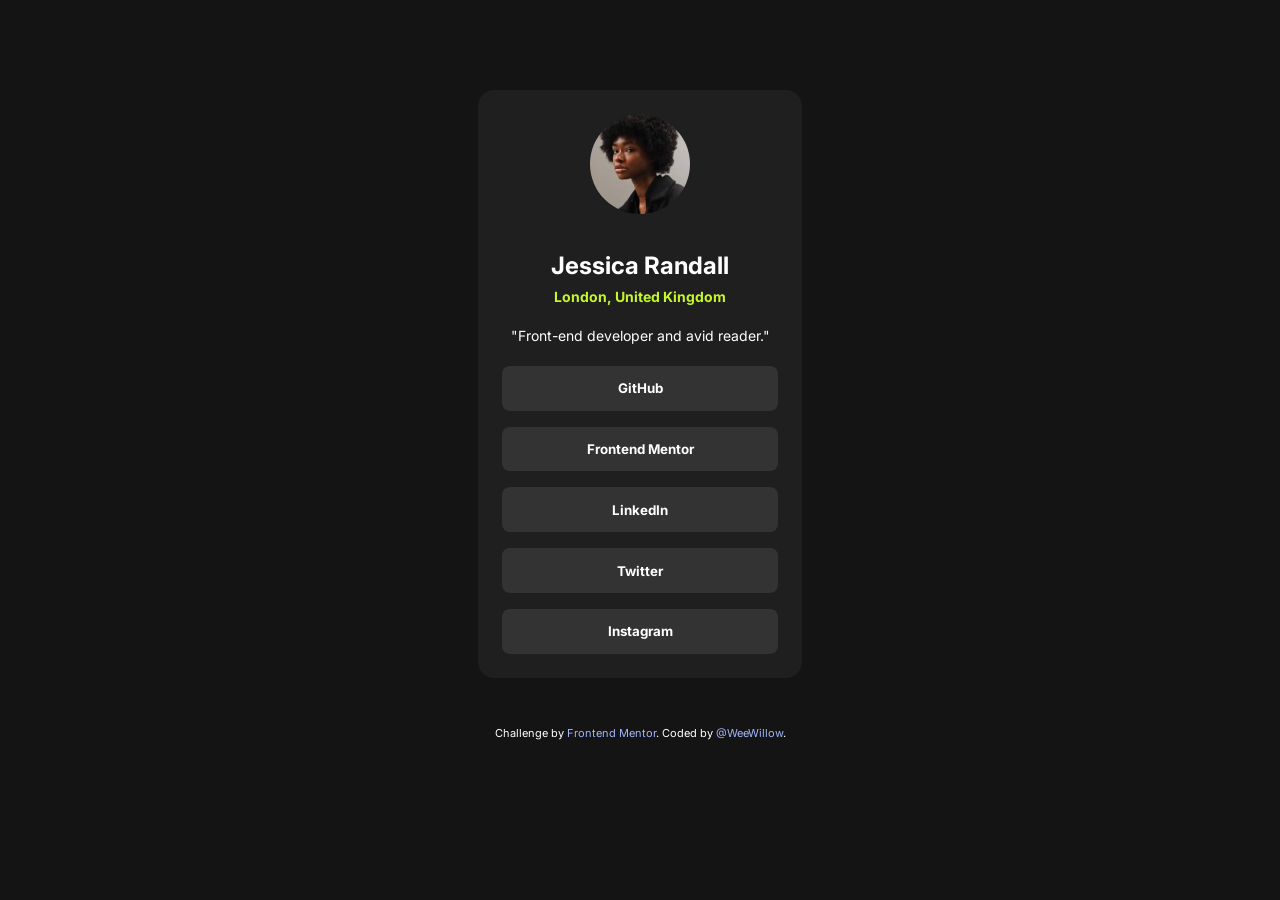
<file: index.html>
<!DOCTYPE html>
<html lang="en">

<!-- HEAD -->
<head>
    <meta charset="UTF-8">
    <meta name="viewport" content="width=device-width, initial-scale=1.0">
    <link rel="stylesheet" href="./assets/css/stylesheet.css">
    <link rel="icon" type="image/png" sizes="32x32" href="./assets/img/favicon-32x32.png">
    <title>Frontend Mentor | Social links profile</title>
</head>

<!-- BODY -->
<body>
    <!-- CARD -->
    <article class="card">
        <!-- image -->
        <img class="avatar" src="./assets/img/avatar-jessica.jpeg" alt="avatar image - Jessica">
        <h3>
            Jessica Randall
        </h3>
        <p>
            London, United Kingdom
        </p>
        <p>
            "Front-end developer and avid reader."
        </p>
        <button>
            GitHub
        </button>
        <button>
            Frontend Mentor
        </button>
        <button>
            LinkedIn
        </button>
        <button>
            Twitter
        </button>
        <button>
            Instagram
        </button>
    </article>
    <!-- FOOTER -->
    <footer class="attribution">
        Challenge by <a href="https://www.frontendmentor.io?ref=challenge" target="_blank">Frontend Mentor</a>.
        Coded by <a href="https://www.frontendmentor.io/profile/WeeWillow">@WeeWillow</a>.
    </footer>
</body>
</html>
</file>
<file: assets/css/stylesheet.css>
/* typography */
@import url('https://fonts.googleapis.com/css2?family=Inter:wght@400;600;700&display=swap');

:root, button, h3 {
    font-family: 'Inter', sans-serif;
    color: var(--white);
}

body{
    width: 324px;
    height: auto;
}

/* Variables */
:root {
    --green: hsl(75, 94%, 57%);
    --white: hsl(0, 0%, 100%);
    --grey: hsl(0, 0%, 20%);
    --greyDark: hsl(0, 0%, 12%);
    --offBlack: hsl(0, 0%, 8%);
}

/* Attribution*/
.attribution {
    font-size: 11px;
    text-align: center;
}

.attribution a {
    color: hsl(228, 89%, 81%);
    text-decoration: none;
}

/* the card */
body {
    margin: 10vh auto;
    background: var(--offBlack);
}

.card {
    background: var(--greyDark);
    padding: 1rem;
    border-radius: 1rem;
    margin-bottom: 3rem;
    text-align: center;
    display: flex;
    flex-direction: column;
}

.avatar {
    border-radius: 50%;
    width: 100px;
    margin: .5rem auto;
}

.card h3{
    margin: 1.8rem 0 0 0;
    font-size: 1.5rem;
}

p {
    font-size: 14px;
}

p:nth-child(3) {
    color: var(--green);
    margin: .5rem;
    font-size: 14px;
    font-weight: bold;
}

button {
    background: var(--grey);
    border-radius: .5rem;
    border: none;
    color: var(--white);
    padding: .9rem;
    font-weight: bold;
    margin: .5rem;
}

button:hover {
background: var(--green);
color: var(--offBlack);
}
</file>
